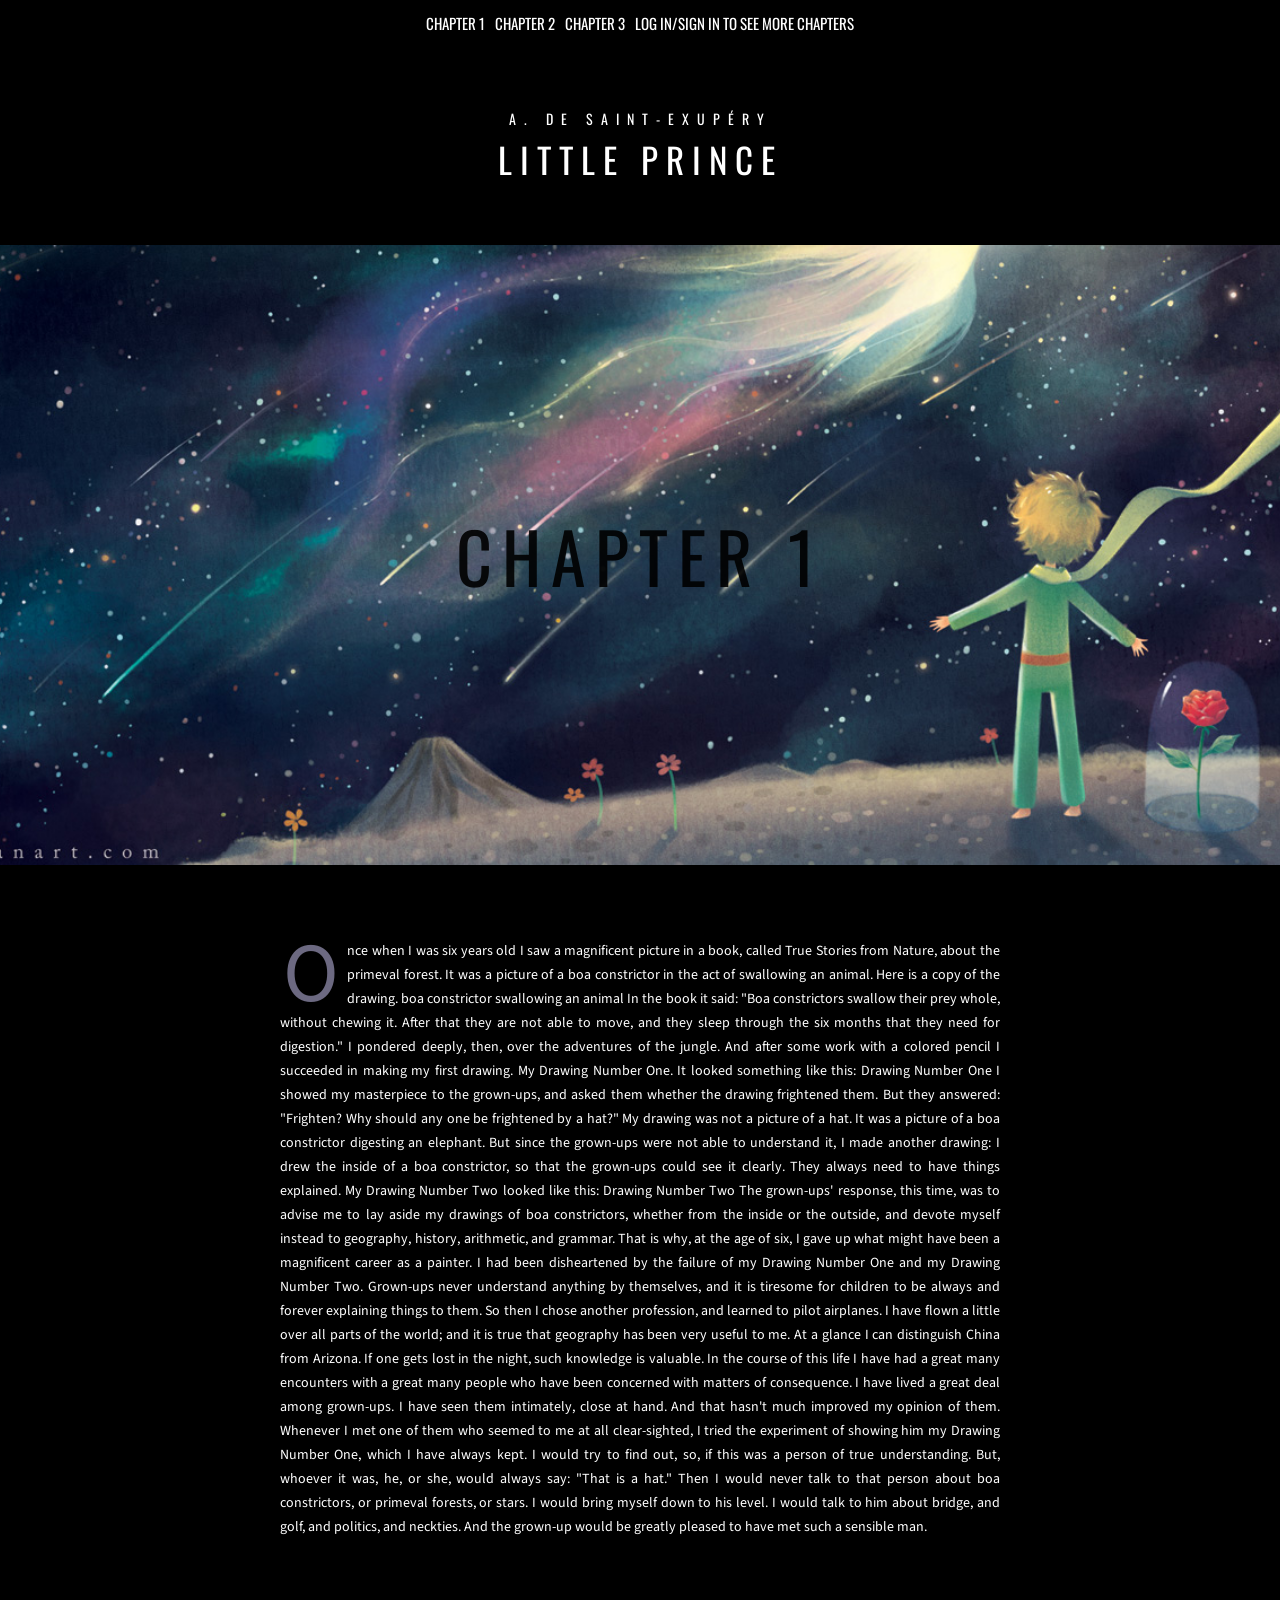
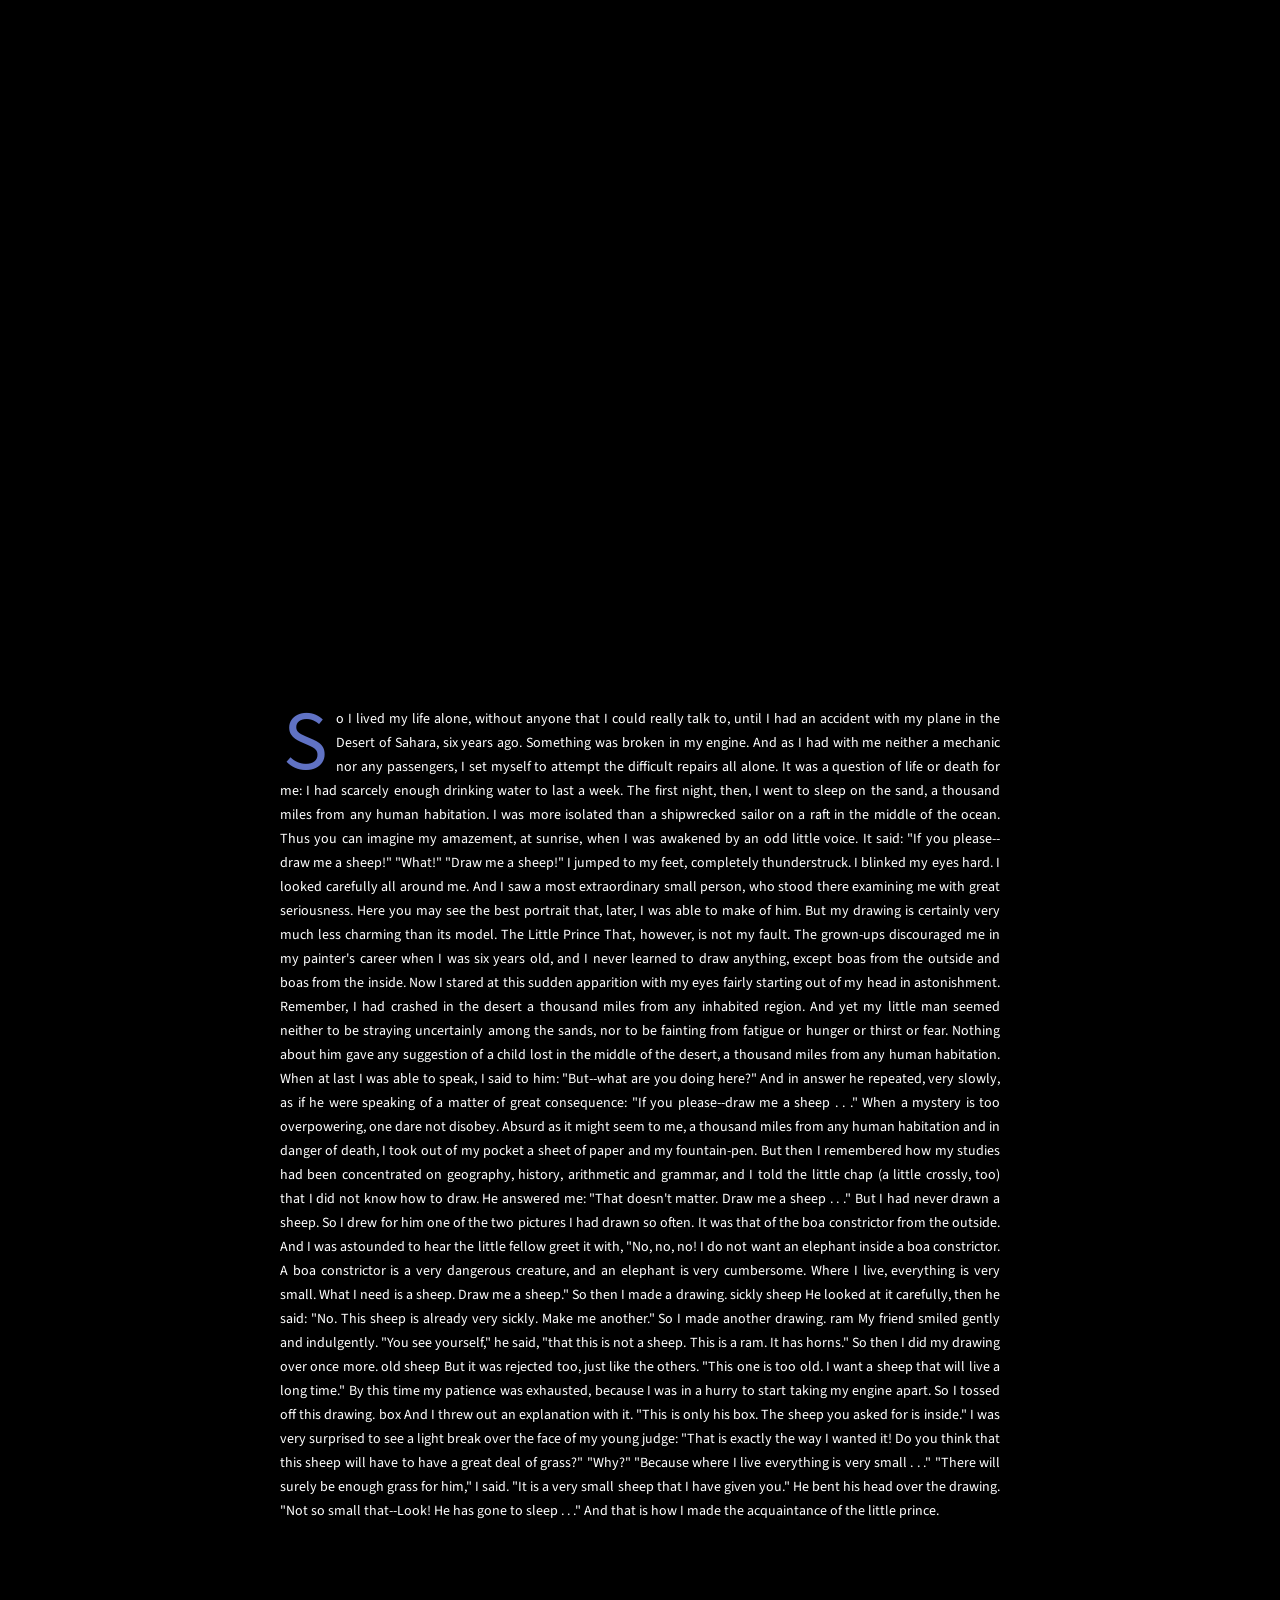
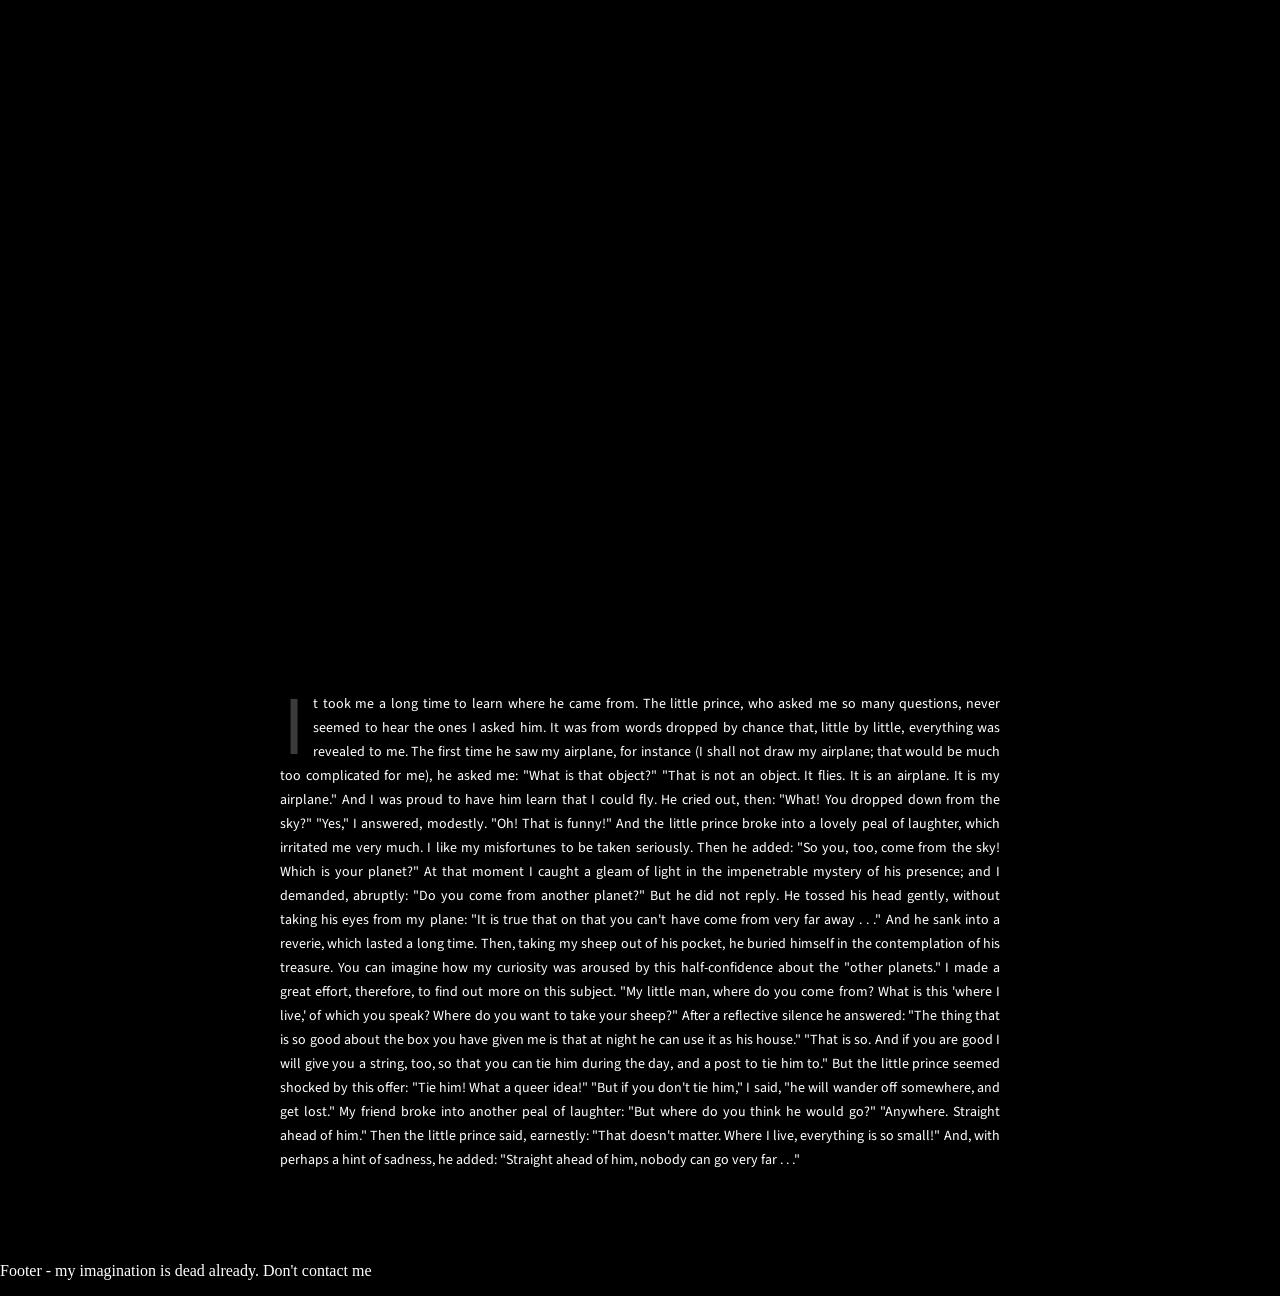
<file: Lab_1/index.html>
<!DOCTYPE html>
<html>

<head>
    <title>My Site</title>
    <meta charset="UTF-8">
    <meta name="viewport" content="width=device-width, initial-scale=1">
    <link rel="stylesheet" href="style.css">
</head>

<body>
    <nav class="header">
        <a href="#chap1" class="button">Chapter 1</a>
        <a href="#chap2" class="button">Chapter 2</a>
        <a href="#chap3" class="button">Chapter 3</a>
        <a href="start-page.html" class="button">Log In/Sign in to see more chapters</a>
    </nav>

    <div id="parallax-world-of-ugg">
        <section>
            <div class="title">
                <h3>A. de Saint-Exupéry</h3>
                <h1>Little Prince</h1>
            </div>
        </section>

        <section id="chap1" class="chapter-1">
            <div class="parallax-one">
                <h2>CHAPTER 1</h2>
            </div>
        </section>

        <section>
            <div class="block">
                <p><span class="first-character sc">O</span>nce when I was six years old I saw a magnificent picture
                    in a book, called True Stories from Nature, about the primeval forest. It was a picture of a boa
                    constrictor in the act of swallowing an animal. Here is a copy of the drawing.

                    boa constrictor swallowing an animal
                    In the book it said: "Boa constrictors swallow their prey whole, without chewing it. After that they
                    are not able to move, and they sleep through the six months that they need for digestion."

                    I pondered deeply, then, over the adventures of the jungle. And after some work with a colored
                    pencil I succeeded in making my first drawing. My Drawing Number One. It looked something like this:

                    Drawing Number One
                    I showed my masterpiece to the grown-ups, and asked them whether the drawing frightened them.

                    But they answered: "Frighten? Why should any one be frightened by a hat?"

                    My drawing was not a picture of a hat. It was a picture of a boa constrictor digesting an elephant.
                    But since the grown-ups were not able to understand it, I made another drawing: I drew the inside of
                    a boa constrictor, so that the grown-ups could see it clearly. They always need to have things
                    explained. My Drawing Number Two looked like this:

                    Drawing Number Two
                    The grown-ups' response, this time, was to advise me to lay aside my drawings of boa constrictors,
                    whether from the inside or the outside, and devote myself instead to geography, history, arithmetic,
                    and grammar. That is why, at the age of six, I gave up what might have been a magnificent career as
                    a painter. I had been disheartened by the failure of my Drawing Number One and my Drawing Number
                    Two. Grown-ups never understand anything by themselves, and it is tiresome for children to be always
                    and forever explaining things to them.

                    So then I chose another profession, and learned to pilot airplanes. I have flown a little over all
                    parts of the world; and it is true that geography has been very useful to me. At a glance I can
                    distinguish China from Arizona. If one gets lost in the night, such knowledge is valuable.

                    In the course of this life I have had a great many encounters with a great many people who have been
                    concerned with matters of consequence. I have lived a great deal among grown-ups. I have seen them
                    intimately, close at hand. And that hasn't much improved my opinion of them.

                    Whenever I met one of them who seemed to me at all clear-sighted, I tried the experiment of showing
                    him my Drawing Number One, which I have always kept. I would try to find out, so, if this was a
                    person of true understanding. But, whoever it was, he, or she, would always say:

                    "That is a hat."

                    Then I would never talk to that person about boa constrictors, or primeval forests, or stars. I
                    would bring myself down to his level. I would talk to him about bridge, and golf, and politics, and
                    neckties. And the grown-up would be greatly pleased to have met such a sensible man.</p>
            </div>
        </section>

        <section id="chap2">
            <div class="parallax-two">
                <h2>CHAPTER 2</h2>
            </div>
        </section>

        <section>
            <div class="block">
                <p><span class="first-character ny">S</span>
                    o I lived my life alone, without anyone that I could really talk to, until I had an accident with
                    my plane in the Desert of Sahara, six years ago. Something was broken in my engine. And as I had
                    with me neither a mechanic nor any passengers, I set myself to attempt the difficult repairs all
                    alone. It was a question of life or death for me: I had scarcely enough drinking water to last a
                    week.

                    The first night, then, I went to sleep on the sand, a thousand miles from any human habitation. I
                    was more isolated than a shipwrecked sailor on a raft in the middle of the ocean. Thus you can
                    imagine my amazement, at sunrise, when I was awakened by an odd little voice. It said:

                    "If you please--draw me a sheep!"

                    "What!"

                    "Draw me a sheep!"

                    I jumped to my feet, completely thunderstruck. I blinked my eyes hard. I looked carefully all around
                    me. And I saw a most extraordinary small person, who stood there examining me with great
                    seriousness. Here you may see the best portrait that, later, I was able to make of him. But my
                    drawing is certainly very much less charming than its model.

                    The Little Prince
                    That, however, is not my fault. The grown-ups discouraged me in my painter's career when I was six
                    years old, and I never learned to draw anything, except boas from the outside and boas from the
                    inside.

                    Now I stared at this sudden apparition with my eyes fairly starting out of my head in astonishment.
                    Remember, I had crashed in the desert a thousand miles from any inhabited region. And yet my little
                    man seemed neither to be straying uncertainly among the sands, nor to be fainting from fatigue or
                    hunger or thirst or fear. Nothing about him gave any suggestion of a child lost in the middle of the
                    desert, a thousand miles from any human habitation. When at last I was able to speak, I said to him:

                    "But--what are you doing here?"

                    And in answer he repeated, very slowly, as if he were speaking of a matter of great consequence:

                    "If you please--draw me a sheep . . ."

                    When a mystery is too overpowering, one dare not disobey. Absurd as it might seem to me, a thousand
                    miles from any human habitation and in danger of death, I took out of my pocket a sheet of paper and
                    my fountain-pen. But then I remembered how my studies had been concentrated on geography, history,
                    arithmetic and grammar, and I told the little chap (a little crossly, too) that I did not know how
                    to draw. He answered me:

                    "That doesn't matter. Draw me a sheep . . ."

                    But I had never drawn a sheep. So I drew for him one of the two pictures I had drawn so often. It
                    was that of the boa constrictor from the outside. And I was astounded to hear the little fellow
                    greet it with,

                    "No, no, no! I do not want an elephant inside a boa constrictor. A boa constrictor is a very
                    dangerous creature, and an elephant is very cumbersome. Where I live, everything is very small. What
                    I need is a sheep. Draw me a sheep."

                    So then I made a drawing.

                    sickly sheep
                    He looked at it carefully, then he said:

                    "No. This sheep is already very sickly. Make me another."

                    So I made another drawing.

                    ram
                    My friend smiled gently and indulgently.

                    "You see yourself," he said, "that this is not a sheep. This is a ram. It has horns."

                    So then I did my drawing over once more.

                    old sheep
                    But it was rejected too, just like the others.

                    "This one is too old. I want a sheep that will live a long time."

                    By this time my patience was exhausted, because I was in a hurry to start taking my engine apart. So
                    I tossed off this drawing.

                    box
                    And I threw out an explanation with it.

                    "This is only his box. The sheep you asked for is inside."

                    I was very surprised to see a light break over the face of my young judge:

                    "That is exactly the way I wanted it! Do you think that this sheep will have to have a great deal of
                    grass?"

                    "Why?"

                    "Because where I live everything is very small . . ."

                    "There will surely be enough grass for him," I said. "It is a very small sheep that I have given
                    you."

                    He bent his head over the drawing.

                    "Not so small that--Look! He has gone to sleep . . ."

                    And that is how I made the acquaintance of the little prince.</p>
            </div>
        </section>

        <section id="chap3">
            <div class="parallax-three">
                <h2>CHAPTER 3</h2>
            </div>
        </section>

        <section>
            <div class="block">
                <p><span class="first-character atw">I</span>
                    t took me a long time to learn where he came from. The little prince, who asked me so many questions, never seemed to hear the ones I asked him. It was from words dropped by chance that, little by little, everything was revealed to me.

                    The first time he saw my airplane, for instance (I shall not draw my airplane; that would be much too complicated for me), he asked me:
                    
                    "What is that object?"
                    
                    "That is not an object. It flies. It is an airplane. It is my airplane."
                    
                    And I was proud to have him learn that I could fly.
                    
                    He cried out, then:
                    
                    "What! You dropped down from the sky?"
                    
                    "Yes," I answered, modestly.
                    
                    "Oh! That is funny!"
                    
                    And the little prince broke into a lovely peal of laughter, which irritated me very much. I like my misfortunes to be taken seriously.
                    
                    Then he added:
                    
                    "So you, too, come from the sky! Which is your planet?"
                    
                    At that moment I caught a gleam of light in the impenetrable mystery of his presence; and I demanded, abruptly:
                    
                    "Do you come from another planet?"
                    
                    But he did not reply. He tossed his head gently, without taking his eyes from my plane:
                    
                    "It is true that on that you can't have come from very far away . . ."
                    
                    And he sank into a reverie, which lasted a long time. Then, taking my sheep out of his pocket, he buried himself in the contemplation of his treasure.
                    
                    You can imagine how my curiosity was aroused by this half-confidence about the "other planets." I made a great effort, therefore, to find out more on this subject.
                    
                    "My little man, where do you come from? What is this 'where I live,' of which you speak? Where do you want to take your sheep?"
                    
                    After a reflective silence he answered:
                    
                    "The thing that is so good about the box you have given me is that at night he can use it as his house."
                    
                    "That is so. And if you are good I will give you a string, too, so that you can tie him during the day, and a post to tie him to."
                    
                    But the little prince seemed shocked by this offer:
                    
                    "Tie him! What a queer idea!"
                    
                    "But if you don't tie him," I said, "he will wander off somewhere, and get lost."
                    
                    My friend broke into another peal of laughter:
                    
                    "But where do you think he would go?"
                    
                    "Anywhere. Straight ahead of him."
                    
                    Then the little prince said, earnestly:
                    
                    "That doesn't matter. Where I live, everything is so small!"
                    
                    And, with perhaps a hint of sadness, he added:
                    
                    "Straight ahead of him, nobody can go very far . . ."</p>
            </div>
        </section>

    </div>

    <footer>
        <p>Footer - my imagination is dead already. Don't contact me</p>
    </footer>

</body>

</html>
</file>
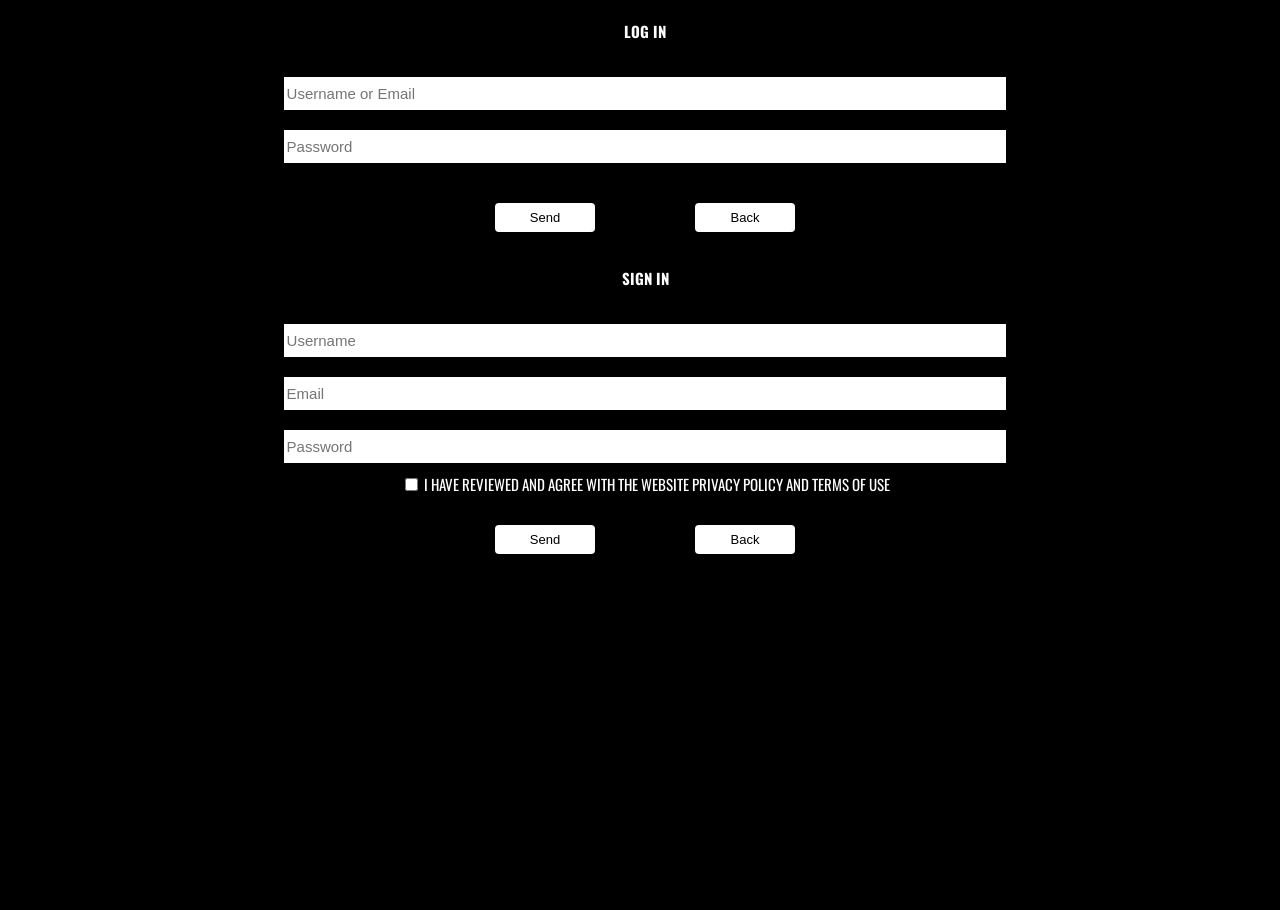
<file: Lab_1/start-page.html>
<!DOCTYPE html>
<html lang="en">

<head>
    <meta charset="UTF-8">
    <meta http-equiv="X-UA-Compatible" content="IE=edge">
    <meta name="viewport" content="width=device-width, initial-scale=1.0">
    <link rel="stylesheet" href="style.css">
    <title>Document</title>
</head>

<body>
    <div class="start-page">
        <form class="flexbox" id="log-in">
            <h3>Log in</h3>
            <div class="container-1 margin-bottom">
                <input class="simple-input" type="text" placeholder="Username or Email" name="username" required>
                <input class="simple-input" type="password" placeholder="Password" name="password" required>
            </div>
            <div class="container margin-bottom">

                <button class="simple-button">
                    Send
                </button>
                <button class="simple-button">
                    <a href="index.html">Back</a>
                </button>
            </div>
        </form>

        <form class="flexbox" id="sign-in">
            <h3>Sign in</h3>
            <div class="container-1 margin-bottom">
                <input class="simple-input" type="text" placeholder="Username" name="username" minlength="2"
                    maxlength="30" required>
                <input class="simple-input" type="mail" placeholder="Email" name="email" required>
                <input class="simple-input" type="password" placeholder="Password" name="password" minlength="4"
                    required>
                <div clas="flex">
                    <input type="checkbox" name="policy" id="policy">
                    <label for="policy">I have reviewed and agree with the website privacy policy and terms of
                        use</label>
                </div>
            </div>


            <div class="container margin-bottom">

                <button class="simple-button">
                    Send
                </button>
                <button class="simple-button">
                    <a href="index.html">Back</a>
                </button>
            </div>
        </form>

    </div>
</body>

</html>
</file>
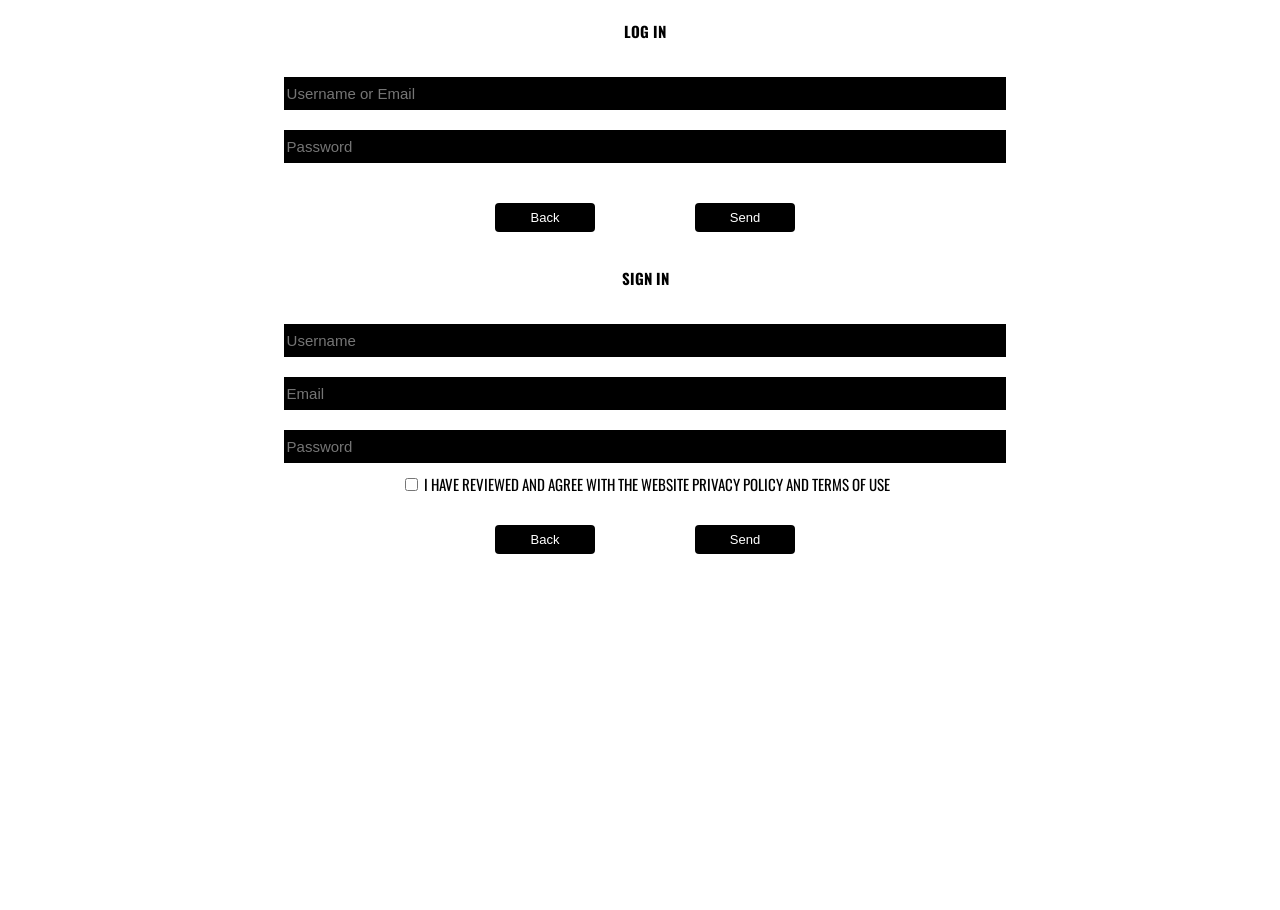
<file: Lab_2/start-page.html>
<!DOCTYPE html>
<html lang="en">

<head>
    <meta charset="UTF-8">
    <meta http-equiv="X-UA-Compatible" content="IE=edge">
    <meta name="viewport" content="width=device-width, initial-scale=1.0">
    <link rel="stylesheet" href="style.css">
    <title>Document</title>
</head>

<body>
    <div class="start-page">
        <div class="flexbox" id="log-in">
            <h3>Log in</h3>
            <div class="container-1 margin-bottom">
                <input class="simple-input" id="l-u" type="text" placeholder="Username or Email" name="username"
                    required>
                <input class="simple-input" id="l-p" type="password" placeholder="Password" name="password" required>
            </div>
            <div class="container margin-bottom">
                <button class="simple-button">
                    <a href="index.html">Back</a>
                </button>

                <button class="simple-button" onclick="logIn()">
                    Send
                </button>
            </div>
        </div>

        <div class="flexbox" id="sign-in">
            <h3>Sign in</h3>
            <div class="container-1 margin-bottom">
                <input class="simple-input" type="text" id="s-u" placeholder="Username" name="username" minlength="2"
                    maxlength="30" required>
                <input class="simple-input" type="mail" id="s-e" placeholder="Email" name="email" required>
                <input class="simple-input" type="password" id="s-p" placeholder="Password" name="password"
                    minlength="4" required>
                <div clas="flex">
                    <input type="checkbox" name="policy" id="policy">
                    <label for="policy">I have reviewed and agree with the website privacy policy and terms of
                        use</label>
                </div>
            </div>


            <div class="container margin-bottom">

                <button class="simple-button">
                    <a href="index.html">Back</a>
                </button>
                <button class="simple-button" onclick="signIn()">
                    Send
                </button>
            </div>
        </div>

    </div>
    <script>
        const MY_URL = 'http://localhost:5000/';
        let request;

        function logIn() {
            request = new XMLHttpRequest();
            const username = document.getElementById("l-u").value;
            const password = document.getElementById("l-p").value;
            let data = {
                username: username,
                password: password,
            }
            request.open("GET", `${MY_URL}user/login?username=${username}&password=${password}`, true);
            request.onreadystatechange = function () {
                if (request.readyState == 4) {
                    alert('success');
                }
            }
            request.send(data);
        }

        function signIn() {
            let data = {
                username: document.getElementById("s-u").value,
                password: document.getElementById("s-p").value,
                email: document.getElementById("s-e").value,
            }
            data = JSON.stringify(data);
            request = new XMLHttpRequest();
            request.open("POST", `http://localhost:5000/user`);
            request.onreadystatechange = function () {
                if (request.readyState == 4) {
                    alert(request.responseText);
                }
            }
            request.send(data);
        }
    </script>
</body>

</html>
</file>
<file: Lab_1/style.css>
@import url(https://fonts.googleapis.com/css?family=Oswald:300,400,700);
@import url(https://fonts.googleapis.com/css?family=Source+Sans+Pro:200,300,400,600,700,900,200italic,300italic,400italic,600italic,700italic,900italic);
body {
  margin: 0;
}

#main {
  width: 100%;
  padding: 0;
}

.start-page {
  font-family: 'Oswald', sans-serif;
  font-size: 24px;
  font-weight: 400;
  text-transform: uppercase;
  color: #fff;
  padding: 0;
  margin: 5px;
  font-size: 15px;
  height: 100vh;
  width: 100%;
}

.start-page * {
  font-size: 15px;
}

.flexbox {
  display: -webkit-box;
  display: -ms-flexbox;
  display: flex;
  -webkit-box-pack: center;
      -ms-flex-pack: center;
          justify-content: center;
  -webkit-box-align: center;
      -ms-flex-align: center;
          align-items: center;
  -webkit-box-orient: horizontal;
  -webkit-box-direction: normal;
      -ms-flex-direction: row;
          flex-direction: row;
  -ms-flex-wrap: wrap;
      flex-wrap: wrap;
  -ms-flex-direction: column;
      flex-direction: column;
}

.simple-button {
  margin: 10px;
  width: 100px;
  height: 29px;
  color: #000;
  border: 1px #fff;
  border-radius: 4px;
  background-color: #fff;
  padding: 5px 7px;
  font-size: 13px;
}

.simple-button:hover {
  border: 1px solid #000;
}

.simple-button a {
  display: -webkit-box;
  display: -ms-flexbox;
  display: flex;
  -webkit-box-pack: center;
      -ms-flex-pack: center;
          justify-content: center;
  -webkit-box-align: center;
      -ms-flex-align: center;
          align-items: center;
  -webkit-box-orient: horizontal;
  -webkit-box-direction: normal;
      -ms-flex-direction: row;
          flex-direction: row;
  -ms-flex-wrap: wrap;
      flex-wrap: wrap;
  font-size: 13px;
  text-decoration: none;
  color: #000;
}

.container-1 {
  width: 80%;
  margin: 40px auto;
  display: -webkit-box;
  display: -ms-flexbox;
  display: flex;
  -webkit-box-pack: center;
      -ms-flex-pack: center;
          justify-content: center;
  -webkit-box-align: center;
      -ms-flex-align: center;
          align-items: center;
  -webkit-box-orient: horizontal;
  -webkit-box-direction: normal;
      -ms-flex-direction: row;
          flex-direction: row;
  -ms-flex-wrap: wrap;
      flex-wrap: wrap;
  -ms-flex-direction: column;
      flex-direction: column;
}

.container {
  display: -webkit-box;
  display: -ms-flexbox;
  display: flex;
  -webkit-box-pack: center;
      -ms-flex-pack: center;
          justify-content: center;
  -webkit-box-align: center;
      -ms-flex-align: center;
          align-items: center;
  -webkit-box-orient: horizontal;
  -webkit-box-direction: normal;
      -ms-flex-direction: row;
          flex-direction: row;
  -ms-flex-wrap: wrap;
      flex-wrap: wrap;
  -ms-flex-pack: distribute;
      justify-content: space-around;
  width: 400px;
}

.margin-bottom {
  margin: 10px 0;
}

.simple-input {
  margin: 10px;
  width: 70%;
  height: 29px;
  color: #000;
  border: 1px solid #fff;
  background-color: #fff;
}

.simple-input:focus {
  outline: none;
}

.content-asset p {
  color: #fff;
  margin: 0 auto;
}

.breadcrumb {
  display: none;
}

.margin-top-10 {
  padding-top: 10px;
}

.margin-bot-10 {
  padding-bottom: 10px;
}

#parallax-world-of-ugg h1 {
  font-family: 'Oswald', sans-serif;
  font-size: 24px;
  font-weight: 400;
  text-transform: uppercase;
  color: #fff;
  padding: 0;
  margin: 0;
}

.header {
  width: 100%;
  height: 45px;
  position: -webkit-sticky;
  position: sticky;
  top: 0;
  z-index: 100;
  background-color: #000;
  display: -webkit-box;
  display: -ms-flexbox;
  display: flex;
  -webkit-box-pack: center;
      -ms-flex-pack: center;
          justify-content: center;
  -webkit-box-align: center;
      -ms-flex-align: center;
          align-items: center;
  -webkit-box-orient: horizontal;
  -webkit-box-direction: normal;
      -ms-flex-flow: row wrap;
          flex-flow: row wrap;
  font-weight: 400;
  font-size: 14px;
  line-height: 24px;
}

.header a {
  font-family: 'Oswald', sans-serif;
  font-size: 24px;
  font-weight: 400;
  text-transform: uppercase;
  color: #fff;
  padding: 0;
  margin: 5px;
  font-size: 15px;
  text-decoration: none;
}

.chapter-1 {
  display: -webkit-box;
  display: -ms-flexbox;
  display: flex;
  -webkit-box-pack: center;
      -ms-flex-pack: center;
          justify-content: center;
  -webkit-box-align: center;
      -ms-flex-align: center;
          align-items: center;
}

#parallax-world-of-ugg h2 {
  font-family: 'Oswald', sans-serif;
  font-size: 70px;
  letter-spacing: 10px;
  text-align: center;
  color: #000;
  font-weight: 400;
  text-transform: uppercase;
  z-index: 10;
  opacity: .9;
}

#parallax-world-of-ugg h3 {
  font-family: 'Oswald', sans-serif;
  font-size: 14px;
  line-height: 0;
  font-weight: 400;
  letter-spacing: 8px;
  text-transform: uppercase;
  color: #fff;
}

#parallax-world-of-ugg p,
#parallax-world-of-ugg pre {
  font-family: 'Source Sans Pro', sans-serif;
  font-weight: 400;
  font-size: 14px;
  line-height: 24px;
}

p {
  color: #fff;
}

section,
footer,
body {
  background-color: #000;
}

.first-character {
  font-weight: 400;
  float: left;
  font-size: 84px;
  line-height: 64px;
  padding-top: 4px;
  padding-right: 8px;
  padding-left: 3px;
  font-family: 'Source Sans Pro', sans-serif;
}

.sc {
  color: #6c6981;
}

.ny {
  color: #6072c4;
}

.atw {
  color: #3d3a3c;
}

#parallax-world-of-ugg .title {
  background: #000;
  padding: 60px;
  margin: 0 auto;
  text-align: center;
}

#parallax-world-of-ugg .title h1 {
  font-size: 35px;
  letter-spacing: 8px;
}

#parallax-world-of-ugg .block {
  background: #000;
  padding: 60px;
  width: 720px;
  margin: 0 auto;
  text-align: justify;
}

#parallax-world-of-ugg .block-gray {
  background: #f2f2f2;
  padding: 60px;
}

#parallax-world-of-ugg .section-overlay-mask {
  position: absolute;
  top: 0;
  left: 0;
  width: 100%;
  height: 100%;
  background-color: #fff;
  opacity: 0.70;
}

#parallax-world-of-ugg .line-break {
  border-bottom: 1px solid #fff;
  width: 150px;
  margin: 0 auto;
}

.parallax-one,
.parallax-two,
.parallax-three {
  padding: 200px 0;
  overflow: hidden;
  position: relative;
  width: 100%;
  background-image: url(images/pic_1.jpg);
  background-attachment: fixed;
  background-size: cover;
  -moz-background-size: cover;
  -webkit-background-size: cover;
  background-repeat: no-repeat;
  background-position: top center;
}

.parallax-one {
  background-image: url(images/pic_1.jpg);
}

.parallax-two {
  background-image: url(images/pic_0.jpg);
  background-position: center center;
}

.parallax-three {
  background-image: url(images/the_end.jpg);
}

/* Media Queries */
/**************************/
@media screen and (max-width: 959px) and (min-width: 768px) {
  #parallax-world-of-ugg .block {
    padding: 40px;
    width: 620px;
  }
}

@media screen and (max-width: 767px) {
  #parallax-world-of-ugg .block {
    padding: 30px;
    width: 420px;
  }
  #parallax-world-of-ugg h2 {
    font-size: 30px;
  }
  #parallax-world-of-ugg .block {
    padding: 30px;
  }
  #parallax-world-of-ugg .parallax-one,
  #parallax-world-of-ugg .parallax-two,
  #parallax-world-of-ugg .parallax-three {
    padding-top: 100px;
    padding-bottom: 100px;
  }
}

@media screen and (max-width: 479px) {
  #parallax-world-of-ugg .block {
    padding: 30px 15px;
    width: 290px;
  }
}
/*# sourceMappingURL=style.css.map */
</file>
<file: Lab_2/style.css>
@import url(https://fonts.googleapis.com/css?family=Oswald:300,400,700);
@import url(https://fonts.googleapis.com/css?family=Source+Sans+Pro:200,300,400,600,700,900,200italic,300italic,400italic,600italic,700italic,900italic);
body {
  margin: 0;
}

#main {
  width: 100%;
  padding: 0;
}

.start-page {
  font-family: 'Oswald', sans-serif;
  font-size: 24px;
  font-weight: 400;
  text-transform: uppercase;
  color: #000;
  padding: 0;
  margin: 5px;
  font-size: 15px;
  height: 100vh;
  width: 100%;
}

.start-page * {
  font-size: 15px;
}

.flexbox {
  display: -webkit-box;
  display: -ms-flexbox;
  display: flex;
  -webkit-box-pack: center;
      -ms-flex-pack: center;
          justify-content: center;
  -webkit-box-align: center;
      -ms-flex-align: center;
          align-items: center;
  -webkit-box-orient: horizontal;
  -webkit-box-direction: normal;
      -ms-flex-direction: row;
          flex-direction: row;
  -ms-flex-wrap: wrap;
      flex-wrap: wrap;
  -ms-flex-direction: column;
      flex-direction: column;
}

.simple-button {
  margin: 10px;
  width: 100px;
  height: 29px;
  color: #fff;
  border: 1px #000;
  border-radius: 4px;
  background-color: #000;
  padding: 5px 7px;
  font-size: 13px;
}

.simple-button:hover {
  border: 1px solid #fff;
}

.simple-button a {
  display: -webkit-box;
  display: -ms-flexbox;
  display: flex;
  -webkit-box-pack: center;
      -ms-flex-pack: center;
          justify-content: center;
  -webkit-box-align: center;
      -ms-flex-align: center;
          align-items: center;
  -webkit-box-orient: horizontal;
  -webkit-box-direction: normal;
      -ms-flex-direction: row;
          flex-direction: row;
  -ms-flex-wrap: wrap;
      flex-wrap: wrap;
  font-size: 13px;
  text-decoration: none;
  color: #fff;
}

.container-1 {
  width: 80%;
  margin: 40px auto;
  display: -webkit-box;
  display: -ms-flexbox;
  display: flex;
  -webkit-box-pack: center;
      -ms-flex-pack: center;
          justify-content: center;
  -webkit-box-align: center;
      -ms-flex-align: center;
          align-items: center;
  -webkit-box-orient: horizontal;
  -webkit-box-direction: normal;
      -ms-flex-direction: row;
          flex-direction: row;
  -ms-flex-wrap: wrap;
      flex-wrap: wrap;
  -ms-flex-direction: column;
      flex-direction: column;
}

.container {
  display: -webkit-box;
  display: -ms-flexbox;
  display: flex;
  -webkit-box-pack: center;
      -ms-flex-pack: center;
          justify-content: center;
  -webkit-box-align: center;
      -ms-flex-align: center;
          align-items: center;
  -webkit-box-orient: horizontal;
  -webkit-box-direction: normal;
      -ms-flex-direction: row;
          flex-direction: row;
  -ms-flex-wrap: wrap;
      flex-wrap: wrap;
  -ms-flex-pack: distribute;
      justify-content: space-around;
  width: 400px;
}

.margin-bottom {
  margin: 10px 0;
}

.simple-input {
  margin: 10px;
  width: 70%;
  height: 29px;
  color: #fff;
  border: 1px solid #000;
  background-color: #000;
}

.simple-input:focus {
  outline: none;
}

.content-asset p {
  color: #000;
  margin: 0 auto;
}

.breadcrumb {
  display: none;
}

.margin-top-10 {
  padding-top: 10px;
}

.margin-bot-10 {
  padding-bottom: 10px;
}

#parallax-world-of-ugg h1 {
  font-family: 'Oswald', sans-serif;
  font-size: 24px;
  font-weight: 400;
  text-transform: uppercase;
  color: #000;
  padding: 0;
  margin: 0;
}

.header {
  width: 100%;
  height: 45px;
  position: -webkit-sticky;
  position: sticky;
  top: 0;
  z-index: 100;
  background-color: #fff;
  display: -webkit-box;
  display: -ms-flexbox;
  display: flex;
  -webkit-box-pack: center;
      -ms-flex-pack: center;
          justify-content: center;
  -webkit-box-align: center;
      -ms-flex-align: center;
          align-items: center;
  -webkit-box-orient: horizontal;
  -webkit-box-direction: normal;
      -ms-flex-flow: row wrap;
          flex-flow: row wrap;
  font-weight: 400;
  font-size: 14px;
  line-height: 24px;
}

.header a {
  font-family: 'Oswald', sans-serif;
  font-size: 24px;
  font-weight: 400;
  text-transform: uppercase;
  color: #000;
  padding: 0;
  margin: 5px;
  font-size: 15px;
  text-decoration: none;
}

.chapter-1 {
  display: -webkit-box;
  display: -ms-flexbox;
  display: flex;
  -webkit-box-pack: center;
      -ms-flex-pack: center;
          justify-content: center;
  -webkit-box-align: center;
      -ms-flex-align: center;
          align-items: center;
}

#parallax-world-of-ugg h2 {
  font-family: 'Oswald', sans-serif;
  font-size: 70px;
  letter-spacing: 10px;
  text-align: center;
  color: #fff;
  font-weight: 400;
  text-transform: uppercase;
  z-index: 10;
  opacity: .9;
}

#parallax-world-of-ugg h3 {
  font-family: 'Oswald', sans-serif;
  font-size: 14px;
  line-height: 0;
  font-weight: 400;
  letter-spacing: 8px;
  text-transform: uppercase;
  color: #000;
}

#parallax-world-of-ugg p,
#parallax-world-of-ugg pre {
  font-family: 'Source Sans Pro', sans-serif;
  font-weight: 400;
  font-size: 14px;
  line-height: 24px;
}

p {
  color: #000;
}

section,
footer,
body {
  background-color: #fff;
}

.first-character {
  font-weight: 400;
  float: left;
  font-size: 84px;
  line-height: 64px;
  padding-top: 4px;
  padding-right: 8px;
  padding-left: 3px;
  font-family: 'Source Sans Pro', sans-serif;
}

.sc {
  color: #6c6981;
}

.ny {
  color: #6072c4;
}

.atw {
  color: #3d3a3c;
}

#parallax-world-of-ugg .title {
  background: #fff;
  padding: 60px;
  margin: 0 auto;
  text-align: center;
}

#parallax-world-of-ugg .title h1 {
  font-size: 35px;
  letter-spacing: 8px;
}

#parallax-world-of-ugg .block {
  background: #fff;
  padding: 60px;
  width: 720px;
  margin: 0 auto;
  text-align: justify;
}

#parallax-world-of-ugg .block-gray {
  background: #f2f2f2;
  padding: 60px;
}

#parallax-world-of-ugg .section-overlay-mask {
  position: absolute;
  top: 0;
  left: 0;
  width: 100%;
  height: 100%;
  background-color: #000;
  opacity: 0.70;
}

#parallax-world-of-ugg .line-break {
  border-bottom: 1px solid #000;
  width: 150px;
  margin: 0 auto;
}

.parallax-one,
.parallax-two,
.parallax-three {
  padding: 200px 0;
  overflow: hidden;
  position: relative;
  width: 100%;
  background-image: url(images/pic_1.jpg);
  background-attachment: fixed;
  background-size: cover;
  -moz-background-size: cover;
  -webkit-background-size: cover;
  background-repeat: no-repeat;
  background-position: top center;
}

.parallax-one {
  background-image: url(images/pic_1.jpg);
}

.parallax-two {
  background-image: url(images/pic_0.jpg);
  background-position: center center;
}

.parallax-three {
  background-image: url(images/the_end.jpg);
}

/* Media Queries */
/**************************/
@media screen and (max-width: 959px) and (min-width: 768px) {
  #parallax-world-of-ugg .block {
    padding: 40px;
    width: 620px;
  }
}

@media screen and (max-width: 767px) {
  #parallax-world-of-ugg .block {
    padding: 30px;
    width: 420px;
  }
  #parallax-world-of-ugg h2 {
    font-size: 30px;
  }
  #parallax-world-of-ugg .block {
    padding: 30px;
  }
  #parallax-world-of-ugg .parallax-one,
  #parallax-world-of-ugg .parallax-two,
  #parallax-world-of-ugg .parallax-three {
    padding-top: 100px;
    padding-bottom: 100px;
  }
}

@media screen and (max-width: 479px) {
  #parallax-world-of-ugg .block {
    padding: 30px 15px;
    width: 290px;
  }
}
/*# sourceMappingURL=style.css.map */
</file>
